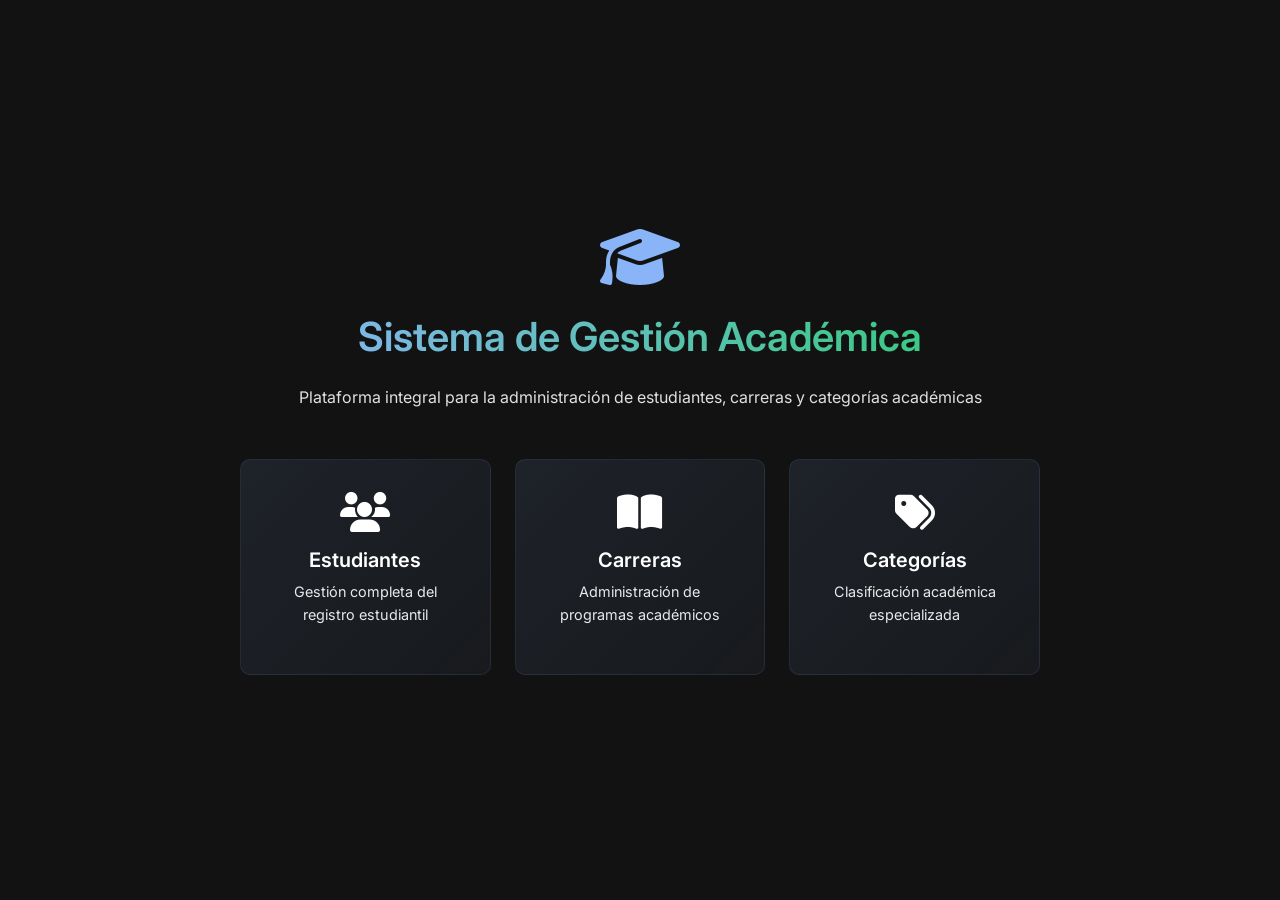
<file: front/index.html>
<!DOCTYPE html>
<html lang="es">
<head>
  <meta charset="UTF-8">
  <meta name="viewport" content="width=device-width, initial-scale=1.0">
  <title>Inicio | Gestión Académica</title>
  <link href="https://fonts.googleapis.com/css2?family=Inter:wght@400;500;600;700&display=swap" rel="stylesheet">
  <link rel="stylesheet" href="https://cdnjs.cloudflare.com/ajax/libs/font-awesome/6.4.0/css/all.min.css">
  <link rel="stylesheet" href="styles.css">
  <link href="https://fonts.googleapis.com/css2?family=Inter:wght@400;500;600;700&display=swap" rel="stylesheet">
</head>
<body>
  
  <section class="hero">
    <div class="hero-content">
      <i class="fas fa-graduation-cap hero-icon"></i>
      <h1>Sistema de Gestión Académica</h1>
      <p class="text-center">Plataforma integral para la administración de estudiantes, carreras y categorías académicas</p>
      
      <div class="module-grid">
        <a href="estudiantes.html" class="module-card hover-grow">
          <i class="fas fa-users module-icon"></i>
          <h3 class="module-title">Estudiantes</h3>
          <p class="module-description">Gestión completa del registro estudiantil</p>
        </a>
        
        <a href="carreras.html" class="module-card hover-grow">
          <i class="fas fa-book-open module-icon"></i>
          <h3 class="module-title">Carreras</h3>
          <p class="module-description">Administración de programas académicos</p>
        </a>
        
        <a href="categorias.html" class="module-card hover-grow">
          <i class="fas fa-tags module-icon"></i>
          <h3 class="module-title">Categorías</h3>
          <p class="module-description">Clasificación académica especializada</p>
        </a>
      </div>
    </div>
  </section>
</body>
</html>
</file>
<file: front/styles.css>
:root {
  /* Colores base */
  --color-primary: #8ab4f8;
  --color-primary-dark: #669df6;
  --color-secondary: #2ecc71;
  --color-danger: #e74c3c;
  --color-warning: #f39c12;
  --color-info: #3498db;
  
  /* Escala de grises */
  --color-dark: #121212;
  --color-dark-gray: #1e1e1e;
  --color-medium-gray: #2a2a2a;
  --color-light-gray: #3a3a3a;
  --color-lighter-gray: #7f8c8d;
  --color-light: #e0e0e0;
  --color-white: #ffffff;
  
  /* Sombras */
  --shadow-sm: 0 1px 3px rgba(0,0,0,0.12), 0 1px 2px rgba(0,0,0,0.24);
  --shadow-md: 0 4px 6px rgba(0,0,0,0.16), 0 4px 6px rgba(0,0,0,0.23);
  --shadow-lg: 0 10px 20px rgba(0,0,0,0.19), 0 6px 6px rgba(0,0,0,0.23);
  
  /* Bordes */
  --border-radius-sm: 6px;
  --border-radius-md: 10px;
  --border-radius-lg: 14px;
  
  /* Transiciones */
  --transition-fast: all 0.2s ease;
  --transition-normal: all 0.3s ease;
  --transition-slow: all 0.5s ease;
}

/* ==================== RESET Y ESTILOS BASE ==================== */
* {
  box-sizing: border-box;
  margin: 0;
  padding: 0;
}

body {
  font-family: 'Inter', 'Segoe UI', Tahoma, Geneva, Verdana, sans-serif;
  background-color: var(--color-dark);
  color: var(--color-light);
  line-height: 1.6;
  -webkit-font-smoothing: antialiased;
  -moz-osx-font-smoothing: grayscale;
}

h1, h2, h3, h4 {
  color: var(--color-white);
  font-weight: 600;
  line-height: 1.2;
  margin-bottom: 0.75rem;
}

h1 {
  font-size: 2.5rem;
  background: linear-gradient(90deg, var(--color-primary), var(--color-secondary));
  -webkit-background-clip: text;
  background-clip: text;
  color: transparent;
  margin-bottom: 1.5rem;
}

h2 {
  font-size: 2rem;
  color: var(--color-primary);
}

p {
  margin-bottom: 1rem;
}

a {
  color: var(--color-primary);
  text-decoration: none;
  transition: var(--transition-fast);
}

a:hover {
  color: var(--color-primary-dark);
  text-decoration: underline;
}

/* ==================== LAYOUT ==================== */
.container {
  width: 100%;
  max-width: 1200px;
  margin: 0 auto;
  padding: 0 20px;
}

.main-content {
  padding: 2rem 0;
  animation: fadeIn 0.6s ease-out forwards;
}

/* ==================== COMPONENTES REUTILIZABLES ==================== */
/* Card */
.card {
  background-color: var(--color-dark-gray);
  border-radius: var(--border-radius-md);
  padding: 1.5rem;
  margin-bottom: 2rem;
  box-shadow: var(--shadow-sm);
  transition: var(--transition-normal);
  border-left: 4px solid transparent;
}

.card:hover {
  transform: translateY(-5px);
  box-shadow: var(--shadow-md);
  border-left-color: var(--color-primary);
}

/* Botones */
.btn {
  display: inline-flex;
  align-items: center;
  justify-content: center;
  padding: 0.75rem 1.5rem;
  border-radius: var(--border-radius-sm);
  font-weight: 600;
  text-align: center;
  cursor: pointer;
  transition: var(--transition-normal);
  border: none;
  gap: 0.5rem;
}

.btn-primary {
  background-color: var(--color-primary);
  color: var(--color-dark);
}

.btn-primary:hover {
  background-color: var(--color-primary-dark);
  transform: translateY(-2px);
  box-shadow: var(--shadow-sm);
}

.btn-secondary {
  background-color: var(--color-secondary);
  color: var(--color-dark);
}

.btn-danger {
  background-color: var(--color-danger);
  color: var(--color-white);
}

.btn-lg {
  padding: 1rem 2rem;
  font-size: 1.1rem;
}

/* Formularios */
.form-group {
  margin-bottom: 1.5rem;
}

.form-label {
  display: block;
  margin-bottom: 0.5rem;
  color: var(--color-light);
  font-weight: 500;
}

.form-control {
  width: 100%;
  padding: 0.75rem 1rem;
  background-color: var(--color-medium-gray);
  border: 1px solid var(--color-light-gray);
  border-radius: var(--border-radius-sm);
  color: var(--color-white);
  font-size: 1rem;
  transition: var(--transition-fast);
}

.form-control:focus {
  outline: none;
  border-color: var(--color-primary);
  box-shadow: 0 0 0 3px rgba(138, 180, 248, 0.3);
}

/* Alertas */
.alert {
  padding: 1rem;
  margin-bottom: 1rem;
  border-radius: var(--border-radius-sm);
  display: flex;
  align-items: center;
  gap: 0.75rem;
  animation: fadeIn 0.5s ease-out;
  border-left: 4px solid;
}

.alert-danger {
  background-color: rgba(231, 76, 60, 0.1);
  border-left-color: var(--color-danger);
  color: var(--color-danger);
}

.alert-success {
  background-color: rgba(46, 204, 113, 0.1);
  border-left-color: var(--color-secondary);
  color: var(--color-secondary);
}

.alert-info {
  background-color: rgba(52, 152, 219, 0.1);
  border-left-color: var(--color-info);
  color: var(--color-info);
}

/* Tablas */
.table-responsive {
  overflow-x: auto;
  margin-bottom: 2rem;
}

.table {
  width: 100%;
  border-collapse: collapse;
  background-color: var(--color-medium-gray);
  border-radius: var(--border-radius-md);
  overflow: hidden;
}

.table th {
  background-color: var(--color-dark-gray);
  color: var(--color-primary);
  padding: 1rem;
  text-align: left;
  font-weight: 600;
}

.table td {
  padding: 0.75rem 1rem;
  border-bottom: 1px solid var(--color-light-gray);
  color: var(--color-light);
}

.table tr:last-child td {
  border-bottom: none;
}

.table tr:hover {
  background-color: rgba(138, 180, 248, 0.05);
}

/* ==================== PÁGINA DE INICIO ==================== */
.hero {
  min-height: 100vh;
  display: flex;
  align-items: center;
  justify-content: center;
  text-align: center;
  padding: 2rem;
}

.hero-content {
  max-width: 800px;
  width: 100%;
}

.hero-icon {
  font-size: 4rem;
  color: var(--color-primary);
  margin-bottom: 1.5rem;
  animation: float 3s ease-in-out infinite;
}

.module-grid {
  display: grid;
  grid-template-columns: repeat(auto-fit, minmax(250px, 1fr));
  gap: 1.5rem;
  margin-top: 3rem;
}

.module-card {
  display: flex;
  flex-direction: column;
  align-items: center;
  justify-content: center;
  padding: 2rem;
  color: var(--color-white);
  text-decoration: none;
  border-radius: var(--border-radius-md);
  transition: var(--transition-normal);
  height: 100%;
  background: linear-gradient(135deg, rgba(138, 180, 248, 0.1), rgba(138, 180, 248, 0.05));
  border: 1px solid rgba(138, 180, 248, 0.1);
}

.module-card:hover {
  transform: translateY(-5px);
  box-shadow: var(--shadow-lg);
  background: linear-gradient(135deg, rgba(138, 180, 248, 0.2), rgba(138, 180, 248, 0.1));
}

.module-icon {
  font-size: 2.5rem;
  margin-bottom: 1rem;
}

.module-title {
  font-size: 1.25rem;
  font-weight: 600;
  margin-bottom: 0.5rem;
}

.module-description {
  font-size: 0.9rem;
  opacity: 0.9;
  text-align: center;
}

/* ==================== NAVBAR ==================== */
.navbar {
  background-color: var(--color-dark-gray);
  padding: 1rem 0;
  position: sticky;
  top: 0;
  z-index: 1000;
  box-shadow: var(--shadow-sm);
}

.nav-container {
  display: flex;
  justify-content: space-between;
  align-items: center;
}

.nav-logo {
  font-size: 1.5rem;
  font-weight: 700;
  color: var(--color-primary);
}

.nav-menu {
  display: flex;
  gap: 1.5rem;
  list-style: none;
}

.nav-link {
  color: var(--color-light);
  font-weight: 500;
  padding: 0.5rem 0;
  position: relative;
}

.nav-link::after {
  content: '';
  position: absolute;
  bottom: 0;
  left: 0;
  width: 0;
  height: 2px;
  background-color: var(--color-primary);
  transition: var(--transition-normal);
}

.nav-link:hover::after,
.nav-link.active::after {
  width: 100%;
}

.nav-link:hover,
.nav-link.active {
  color: var(--color-primary);
}

/* ==================== ANIMACIONES ==================== */
@keyframes fadeIn {
  from {
    opacity: 0;
    transform: translateY(10px);
  }
  to {
    opacity: 1;
    transform: translateY(0);
  }
}

@keyframes float {
  0%, 100% {
    transform: translateY(0);
  }
  50% {
    transform: translateY(-10px);
  }
}

@keyframes slideIn {
  from {
    opacity: 0;
    transform: translateX(-20px);
  }
  to {
    opacity: 1;
    transform: translateX(0);
  }
}

/* ==================== RESPONSIVE ==================== */
@media (max-width: 768px) {
  .module-grid {
    grid-template-columns: 1fr;
  }
  
  .nav-container {
    flex-direction: column;
    gap: 1rem;
  }
  
  .nav-menu {
    flex-direction: column;
    gap: 0.5rem;
    width: 100%;
  }
  
  .nav-link {
    padding: 0.5rem;
  }
}

/* ==================== EFECTOS ESPECIALES ==================== */
.glass-effect {
  background: rgba(30, 30, 30, 0.7);
  backdrop-filter: blur(10px);
  -webkit-backdrop-filter: blur(10px);
  border: 1px solid rgba(138, 180, 248, 0.1);
}

.hover-grow {
  transition: var(--transition-normal);
}

.hover-grow:hover {
  transform: scale(1.03);
}

/* ==================== UTILIDADES ==================== */
.text-center {
  text-align: center;
}

.mt-1 { margin-top: 0.5rem; }
.mt-2 { margin-top: 1rem; }
.mt-3 { margin-top: 1.5rem; }
.mt-4 { margin-top: 2rem; }

.mb-1 { margin-bottom: 0.5rem; }
.mb-2 { margin-bottom: 1rem; }
.mb-3 { margin-bottom: 1.5rem; }
.mb-4 { margin-bottom: 2rem; }

.shadow-sm { box-shadow: var(--shadow-sm); }
.shadow-md { box-shadow: var(--shadow-md); }
.shadow-lg { box-shadow: var(--shadow-lg); }

/* Estilos específicos para la página de estudiantes */
.page-header {
  text-align: center;
  margin-bottom: 2rem;
  padding: 1.5rem;
  background-color: var(--color-dark-gray);
  border-radius: var(--border-radius-md);
}

.page-header h1 {
  margin-bottom: 0.5rem;
  display: flex;
  align-items: center;
  justify-content: center;
  gap: 0.75rem;
}

.page-header p {
  color: var(--color-lighter-gray);
  font-size: 1.1rem;
}

.nav-brand {
  display: flex;
  align-items: center;
  gap: 0.75rem;
  font-size: 1.25rem;
  font-weight: 600;
  color: var(--color-primary);
}

.nav-brand i {
  font-size: 1.5rem;
}

.nav-menu li a {
  display: flex;
  align-items: center;
  gap: 0.5rem;
  padding: 0.75rem 1rem;
}

/* Estilos para formularios */
.form-group {
  margin-bottom: 1.5rem;
}

.form-control {
  width: 100%;
  padding: 0.75rem 1rem;
  background-color: var(--color-medium-gray);
  border: 1px solid var(--color-light-gray);
  border-radius: var(--border-radius-sm);
  color: var(--color-white);
  font-size: 1rem;
  transition: var(--transition-fast);
}

.form-control:focus {
  outline: none;
  border-color: var(--color-primary);
  box-shadow: 0 0 0 3px rgba(138, 180, 248, 0.3);
}

/* Estilos para resultados */
.result-container {
  margin-top: 1.5rem;
  padding: 1rem;
  background-color: var(--color-dark-gray);
  border-radius: var(--border-radius-sm);
  border-left: 4px solid var(--color-primary);
  animation: fadeIn 0.5s ease-out;
}

/* Estilos para tablas */
.table-responsive {
  margin-top: 1.5rem;
  overflow-x: auto;
}

.data-table {
  width: 100%;
  border-collapse: collapse;
  background-color: var(--color-medium-gray);
  color: var(--color-white);
  border-radius: var(--border-radius-sm);
  overflow: hidden;
}

.data-table th {
  background-color: var(--color-dark-gray);
  color: var(--color-primary);
  padding: 1rem;
  text-align: left;
  font-weight: 600;
}

.data-table td {
  padding: 0.75rem 1rem;
  border-bottom: 1px solid var(--color-light-gray);
}

.data-table tr:last-child td {
  border-bottom: none;
}

.data-table tr:hover {
  background-color: rgba(138, 180, 248, 0.05);
}

/* Estilos para cards */
.card {
  margin-bottom: 2rem;
  background-color: var(--color-dark-gray);
  border-radius: var(--border-radius-md);
  overflow: hidden;
  box-shadow: var(--shadow-sm);
  transition: var(--transition-normal);
}

.card:hover {
  transform: translateY(-5px);
  box-shadow: var(--shadow-md);
}

.card-header {
  padding: 1rem 1.5rem;
  background-color: rgba(138, 180, 248, 0.1);
  border-bottom: 1px solid var(--color-light-gray);
}

.card-header h2 {
  margin: 0;
  display: flex;
  align-items: center;
  gap: 0.75rem;
  font-size: 1.25rem;
}

.card-body {
  padding: 1.5rem;
}

/* Responsive */
@media (max-width: 768px) {
  .page-header {
    padding: 1rem;
  }
  
  .card-body {
    padding: 1rem;
  }
  
  .data-table {
    font-size: 0.9rem;
  }
  
  .data-table th, 
  .data-table td {
    padding: 0.5rem;
  }
}
/* Estilos para los resultados de estudiantes - Tema Oscuro */
.student-result {
  border-radius: 8px;
  overflow: hidden;
  margin-top: 1.5rem;
  box-shadow: 0 2px 15px rgba(0, 0, 0, 0.3);
  background-color: #1e1e1e;
  border: 1px solid #2a2a2a;
}

.student-result .result-header {
  display: flex;
  align-items: center;
  gap: 12px;
  padding: 16px 20px;
  background-color: #2a2a2a;
  border-bottom: 1px solid #333;
}

.student-result.success .result-header {
  background-color: rgba(40, 167, 69, 0.1);
  border-left: 4px solid #28a745;
  color: #4caf50;
}

.student-result.error .result-header {
  background-color: rgba(220, 53, 69, 0.1);
  border-left: 4px solid #dc3545;
  color: #f44336;
}

.student-result.info .result-header {
  background-color: rgba(23, 162, 184, 0.1);
  border-left: 4px solid #17a2b8;
  color: #8ab4f8;
}

.student-result .result-header i {
  font-size: 1.5rem;
  width: 24px;
  text-align: center;
}

.student-result .result-header h3 {
  margin: 0;
  font-size: 1.2rem;
  font-weight: 500;
}

.student-result .result-details {
  padding: 20px;
  background-color: #1e1e1e;
}

.detail-row {
  display: flex;
  margin-bottom: 12px;
  align-items: baseline;
}

.detail-row:last-child {
  margin-bottom: 0;
}

.detail-label {
  font-weight: 600;
  min-width: 100px;
  color: #8ab4f8;
  font-size: 0.9rem;
}

.detail-value {
  flex: 1;
  word-break: break-word;
  color: #e0e0e0;
  font-size: 0.95rem;
}

/* Estilos para listas de estudiantes - Tema Oscuro */
.student-list-container {
  margin-top: 1.5rem;
  background-color: #1e1e1e;
  border-radius: 8px;
  padding: 20px;
  box-shadow: 0 2px 15px rgba(0, 0, 0, 0.3);
}

.student-list-container .list-header {
  display: flex;
  align-items: center;
  gap: 12px;
  margin-bottom: 20px;
  color: #8ab4f8;
  padding-bottom: 12px;
  border-bottom: 1px solid #333;
}

.student-list-container .list-header h3 {
  margin: 0;
  font-size: 1.3rem;
  font-weight: 500;
}

.student-list-container .list-header i {
  font-size: 1.5rem;
}

.student-list {
  display: flex;
  flex-direction: column;
  gap: 16px;
}

.student-card {
  border: 1px solid #333;
  border-radius: 6px;
  padding: 16px;
  background-color: #2a2a2a;
  box-shadow: 0 1px 5px rgba(0, 0, 0, 0.2);
  transition: all 0.3s ease;
}

.student-card:hover {
  border-color: #8ab4f8;
  transform: translateY(-2px);
  box-shadow: 0 5px 15px rgba(138, 180, 248, 0.1);
}

.student-card .student-details.compact .detail-row {
  margin-bottom: 8px;
}

/* Estilos para SweetAlert - Tema Oscuro */
.swal2-popup {
  background-color: #1e1e1e !important;
  color: #e0e0e0 !important;
  border: 1px solid #333 !important;
}

.swal2-title {
  color: #8ab4f8 !important;
}

.swal2-content {
  color: #e0e0e0 !important;
}

.swal-student-details {
  text-align: left;
  margin-top: 15px;
  background-color: #2a2a2a;
  padding: 15px;
  border-radius: 6px;
  border-left: 4px solid #8ab4f8;
}

.swal-student-details .detail-row {
  margin-bottom: 10px;
  display: flex;
}

.swal-student-details .detail-label {
  font-weight: 600;
  min-width: 80px;
  color: #8ab4f8;
  font-size: 0.9rem;
}

.swal-student-details .detail-value {
  flex: 1;
  color: #e0e0e0;
  font-size: 0.95rem;
}

/* Efectos adicionales */
.student-result {
  transition: all 0.3s ease;
}

.student-result:hover {
  transform: translateY(-3px);
  box-shadow: 0 5px 20px rgba(138, 180, 248, 0.15);
}

/* Scrollbar para listas largas */
.student-list-container {
  max-height: 500px;
  overflow-y: auto;
}

.student-list-container::-webkit-scrollbar {
  width: 8px;
}

.student-list-container::-webkit-scrollbar-track {
  background: #1e1e1e;
}

.student-list-container::-webkit-scrollbar-thumb {
  background-color: #8ab4f8;
  border-radius: 4px;
}
/* Estilos específicos para la página de carreras */
.page-header {
  text-align: center;
  margin-bottom: 2rem;
  padding: 1.5rem;
  background-color: #1e1e1e;
  border-radius: 8px;
  border-left: 4px solid #8ab4f8;
}

.page-header h1 {
  margin-bottom: 0.5rem;
  display: flex;
  align-items: center;
  justify-content: center;
  gap: 0.75rem;
  color: #8ab4f8;
}

.page-header p {
  color: #7f8c8d;
  font-size: 1.1rem;
}

/* Estilos para resultados de carreras */
.career-result {
  margin-top: 1.5rem;
  background-color: #1e1e1e;
  border-radius: 8px;
  padding: 1.5rem;
  border-left: 4px solid #8ab4f8;
}

.career-result h3 {
  margin-top: 0;
  margin-bottom: 1.5rem;
  color: #8ab4f8;
  display: flex;
  align-items: center;
  gap: 0.75rem;
}

.career-detail {
  display: grid;
  grid-template-columns: 150px 1fr;
  gap: 1rem;
  padding: 0.75rem 0;
  border-bottom: 1px solid #333;
}

.career-detail:last-child {
  border-bottom: none;
}

.detail-label {
  font-weight: 600;
  color: #8ab4f8;
}

.detail-value {
  color: #e0e0e0;
  word-break: break-word;
}

/* Estilos para la tabla de carreras */
.table-container {
  margin-top: 1.5rem;
  overflow-x: auto;
}

#careersTable {
  width: 100%;
  border-collapse: collapse;
  background-color: #2a2a2a;
  color: #e0e0e0;
  border-radius: 8px;
  overflow: hidden;
}

#careersTable th {
  background-color: #1e1e1e;
  color: #8ab4f8;
  padding: 1rem;
  text-align: left;
  font-weight: 600;
}

#careersTable td {
  padding: 0.75rem 1rem;
  border-bottom: 1px solid #333;
}

#careersTable tr:last-child td {
  border-bottom: none;
}

#careersTable tr:hover {
  background-color: rgba(138, 180, 248, 0.05);
}

/* Estilos para botones de acción en la tabla */
.action-btn {
  background: none;
  border: none;
  color: #e0e0e0;
  cursor: pointer;
  margin: 0 5px;
  font-size: 1rem;
  transition: color 0.3s;
}

.action-btn.edit {
  color: #4caf50;
}

.action-btn.delete {
  color: #f44336;
}

.action-btn:hover {
  opacity: 0.8;
}

/* Estilos para DataTables con tema oscuro */
.dataTables_wrapper .dataTables_length,
.dataTables_wrapper .dataTables_filter,
.dataTables_wrapper .dataTables_info,
.dataTables_wrapper .dataTables_paginate {
  color: #e0e0e0 !important;
}

.dataTables_wrapper .dataTables_filter input {
  background-color: #2a2a2a;
  color: #e0e0e0;
  border: 1px solid #333;
}

.dataTables_wrapper .dataTables_paginate .paginate_button {
  color: #e0e0e0 !important;
  border: 1px solid #333 !important;
}

.dataTables_wrapper .dataTables_paginate .paginate_button.current {
  background: #8ab4f8 !important;
  color: #121212 !important;
  border: 1px solid #8ab4f8 !important;
}
/* Estilos para resultados de carreras */
.career-result {
  margin-top: 1.5rem;
  background-color: #1e1e1e;
  border-radius: 8px;
  overflow: hidden;
  box-shadow: 0 2px 10px rgba(0, 0, 0, 0.3);
}

.career-result .result-header {
  display: flex;
  align-items: center;
  gap: 12px;
  padding: 16px 20px;
  background-color: #2a2a2a;
  border-bottom: 1px solid #333;
}

.career-result.success .result-header {
  border-left: 4px solid #28a745;
  color: #4caf50;
}

.career-result.error .result-header {
  border-left: 4px solid #dc3545;
  color: #f44336;
}

.career-result.info .result-header {
  border-left: 4px solid #17a2b8;
  color: #8ab4f8;
}

.career-result .result-header i {
  font-size: 1.5rem;
  width: 24px;
  text-align: center;
}

.career-result .result-header h3 {
  margin: 0;
  font-size: 1.2rem;
  font-weight: 500;
}

.career-result .result-details {
  padding: 20px;
  background-color: #1e1e1e;
}

.detail-row {
  display: flex;
  margin-bottom: 12px;
  align-items: baseline;
}

.detail-row:last-child {
  margin-bottom: 0;
}

.detail-label {
  font-weight: 600;
  min-width: 120px;
  color: #8ab4f8;
  font-size: 0.9rem;
}

.detail-value {
  flex: 1;
  word-break: break-word;
  color: #e0e0e0;
  font-size: 0.95rem;
}

/* Estilos para SweetAlert */
.swal-career-details {
  text-align: left;
  margin-top: 15px;
  background-color: #2a2a2a;
  padding: 15px;
  border-radius: 6px;
  border-left: 4px solid #8ab4f8;
}

.swal-career-details .detail-row {
  margin-bottom: 10px;
  display: flex;
}

.swal-career-details .detail-label {
  font-weight: 600;
  min-width: 100px;
  color: #8ab4f8;
  font-size: 0.9rem;
}

.swal-career-details .detail-value {
  flex: 1;
  color: #e0e0e0;
  font-size: 0.95rem;
}

/* Estilos para botones de acción */
.action-btn {
  background: none;
  border: none;
  color: #e0e0e0;
  cursor: pointer;
  margin: 0 5px;
  font-size: 1rem;
  transition: color 0.3s;
  padding: 5px 8px;
  border-radius: 4px;
}

.action-btn.edit {
  color: #4caf50;
  background-color: rgba(76, 175, 80, 0.1);
}

.action-btn.delete {
  color: #f44336;
  background-color: rgba(244, 67, 54, 0.1);
}

.action-btn:hover {
  opacity: 0.8;
  transform: scale(1.1);
}
/* Estilos específicos para la página de categorías */
.page-header {
  text-align: center;
  margin-bottom: 2rem;
  padding: 1.5rem;
  background-color: #1e1e1e;
  border-radius: 8px;
  border-left: 4px solid #8ab4f8;
}

.page-header h1 {
  margin-bottom: 0.5rem;
  display: flex;
  align-items: center;
  justify-content: center;
  gap: 0.75rem;
  color: #8ab4f8;
}

.page-header p {
  color: #7f8c8d;
  font-size: 1.1rem;
}

/* Estilos para resultados de categorías */
.category-result {
  margin-top: 1.5rem;
  background-color: #1e1e1e;
  border-radius: 8px;
  padding: 1.5rem;
  border-left: 4px solid #8ab4f8;
}

.category-result h3 {
  margin-top: 0;
  margin-bottom: 1.5rem;
  color: #8ab4f8;
  display: flex;
  align-items: center;
  gap: 0.75rem;
}

.category-detail {
  display: grid;
  grid-template-columns: 150px 1fr;
  gap: 1rem;
  padding: 0.75rem 0;
  border-bottom: 1px solid #333;
}

.category-detail:last-child {
  border-bottom: none;
}

/* Estilos para SweetAlert personalizado */
.swal-category-details {
  text-align: left;
  margin-top: 15px;
  background-color: #2a2a2a;
  padding: 15px;
  border-radius: 6px;
  border-left: 4px solid #8ab4f8;
}

.swal-category-details .detail-row {
  margin-bottom: 10px;
  display: flex;
}

.swal-category-details .detail-label {
  font-weight: 600;
  min-width: 100px;
  color: #8ab4f8;
  font-size: 0.9rem;
}

.swal-category-details .detail-value {
  flex: 1;
  color: #e0e0e0;
  font-size: 0.95rem;
}
/* Efecto de fade-in para el cuerpo de la página */
@keyframes fadeIn {
  from { opacity: 0; }
  to { opacity: 1; }
}

/* Efecto de slide-up para los elementos */
@keyframes slideUp {
  from { 
    opacity: 0;
    transform: translateY(20px);
  }
  to { 
    opacity: 1;
    transform: translateY(0);
  }
}

/* Efecto de slide-left para elementos laterales */
@keyframes slideLeft {
  from { 
    opacity: 0;
    transform: translateX(-20px);
  }
  to { 
    opacity: 1;
    transform: translateX(0);
  }
}

/* Efecto de slide-right para elementos laterales */
@keyframes slideRight {
  from { 
    opacity: 0;
    transform: translateX(20px);
  }
  to { 
    opacity: 1;
    transform: translateX(0);
  }
}

/* Aplicar animación al body */
.body-loaded {
  animation: fadeIn 0.8s ease-out forwards;
}

/* Clases para animar elementos específicos */
.animate-element {
  opacity: 1; /* Inicialmente invisible */
}

.animate-slide-up {
  animation: slideUp 0.6s ease-out forwards;
  animation-delay: 0.3s;
}

.animate-slide-left {
  animation: slideLeft 0.6s ease-out forwards;
  animation-delay: 0.4s;
}

.animate-slide-right {
  animation: slideRight 0.6s ease-out forwards;
  animation-delay: 0.4s;
}
/* Animación de entrada suave para toda la página */
body {
  animation: fadeSlideIn 0.6s ease-out;
}

/* Puedes aplicarlo también a main o section si prefieres animar solo el contenido */
main {
  animation: fadeSlideIn 0.6s ease-out;
}

/* Definición de la animación */
@keyframes fadeSlideIn {
  0% {
    opacity: 0;
    transform: translateY(20px); /* se desliza desde abajo */
  }
  100% {
    opacity: 1;
    transform: translateY(0);
  }
}
</file>
